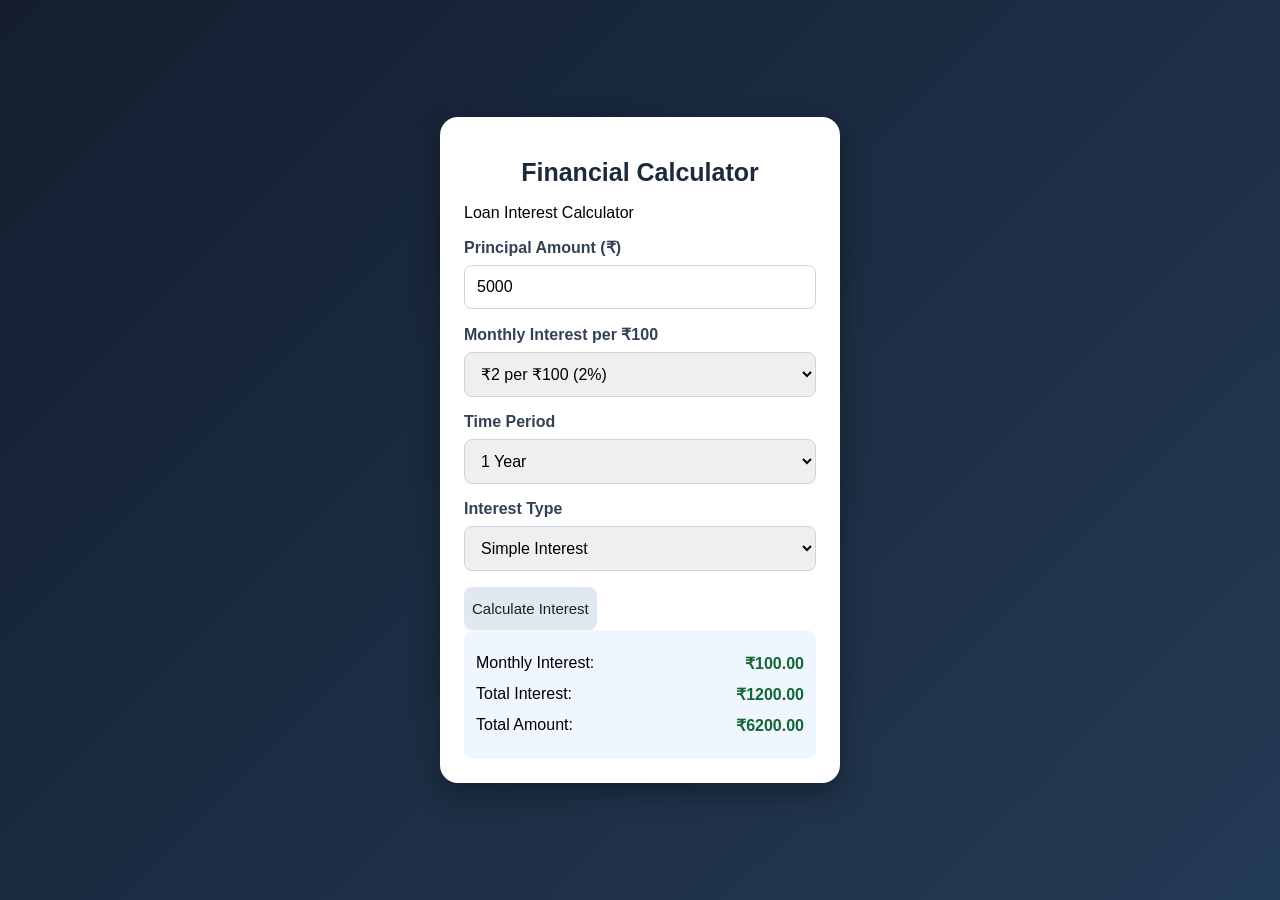
<file: index.html>
<!DOCTYPE html>
<html lang="en">
<head>
    <meta name="google-site-verification" content="v_uRdfwiJro18fbCX4mbS78Jn4MqOjC3ti52rYU5e6A" />
    <meta charset="UTF-8">
    <meta name="viewport" content="width=device-width, initial-scale=1.0">
    <title>Financial Calculator</title>
    <link rel="stylesheet" href="style.css">
    <meta name="google-site-verification" content="v_uRdfwiJro18fbCX4mbS78Jn4MqOjC3ti52rYU5e6A" />
</head>
<body>

    <!-- Aapka main content yahan aayega -->

    <script src="script.js"></script>
</body>
</html>
<!DOCTYPE html>
<html lang="en">
<head>
    <meta charset="UTF-8">
    <meta name="viewport" content="width=device-width, initial-scale=1.0">
    <title>Financial Calculator</title>
    <link rel="stylesheet" href="style.css">
</head>
<body>

    <div class="container">
        <h1>Financial Calculator</h1>
        <p>Loan Interest Calculator</p>

        <label>Principal Amount (₹)</label>
        <input type="number" id="principal" placeholder="e.g.5000" value="5000">

        <label>Monthly Interest per ₹100</label>
        <select id="rate">
            <option value="1">₹1 per ₹100 (1%)</option>
            <option value="1.5">₹1.50 per ₹100 (1.5%)</option>
            <option value="2" selected>₹2 per ₹100 (2%)</option>
            <option value="2.5">₹2.50 per ₹100 (2.5%)</option>
            <option value="3">₹3 per ₹100 (3%)</option>
        </select>

        <label>Time Period</label>
        <select id="period">
            <option value="1">1 Month</option>
            <option value="6">6 Months</option>
            <option value="12" selected>1 Year</option>
            <option value="24">2 Years</option>
            <option value="36">3 Years</option>
            <option value="48">4 Years</option>
            <option value="60">5 Years</option>
        </select>

        <label>Interest Type</label>
        <select id="interestType">
            <option value="simple">Simple Interest</option>
            <option value="compound">Compound Interest (Monthly)</option>
        </select>

        <button onclick="calculateInterest()">Calculate Interest</button>

        <div class="result">
            <p>Monthly Interest: <strong id="monthly">₹0</strong></p>
            <p>Total Interest: <strong id="interest">₹0</strong></p>
            <p>Total Amount: <strong id="total">₹0</strong></p>
        </div>
    </div>

    <script src="script.js"></script>
</body>
</html>
</file>
<file: style.css>
* {
    box-sizing: border-box;
}

body {
    margin: 0;
    padding: 20px;
    min-height: 100vh;
    font-family: Arial, sans-serif;
    background: linear-gradient(135deg, #141e30, #243b55);
    display: flex;
    justify-content: center;
    align-items: center;
}

.container {
    width: 100%;
    max-width: 400px;
    padding: 24px;
    background: white;
    border-radius: 18px;
    box-shadow: 0 10px 30px #0005;
}

h1, h2 {
    text-align: center;
    color: #1e293b;
}

h1 {
    font-size: 25px;
}

.tabs {
    display: grid;
    grid-template-columns: 1fr 1fr;
    gap: 8px;
    margin-bottom: 20px;
}

button {
    padding: 13px 8px;
    border: none;
    border-radius: 8px;
    background: #e2e8f0;
    color: #172033;
    font-size: 15px;
    cursor: pointer;
}

button:hover {
    filter: brightness(0.94);
}

#display {
    width: 100%;
    height: 60px;
    margin-bottom: 12px;
    text-align: right;
    font-size: 27px;
    background: #f1f5f9;
}

input, select {
    width: 100%;
    padding: 12px;
    margin: 8px 0 16px;
    border: 1px solid #cbd5e1;
    border-radius: 8px;
    font-size: 16px;
}

.buttons {
    display: grid;
    grid-template-columns: repeat(4, 1fr);
    gap: 8px;
}

.buttons button {
    min-height: 50px;
    font-size: 19px;
}

.buttons button:nth-child(4n) {
    background: #f59e0b;
    color: white;
}

.buttons .equal {
    background: #16a34a;
    color: white;
    grid-column: span 2;
}

label {
    display: block;
    font-weight: bold;
    color: #334155;
}

.calculate {
    width: 100%;
    background: #2563eb;
    color: white;
    font-weight: bold;
    margin: 5px 0 15px;
}

.result {
    background: #eff6ff;
    padding: 12px;
    border-radius: 10px;
    overflow-wrap: anywhere;
}

.result p {
    display: flex;
    justify-content: space-between;
    gap: 10px;
    margin: 12px 0;
}

.result strong {
    color: #166534;
}
</file>
